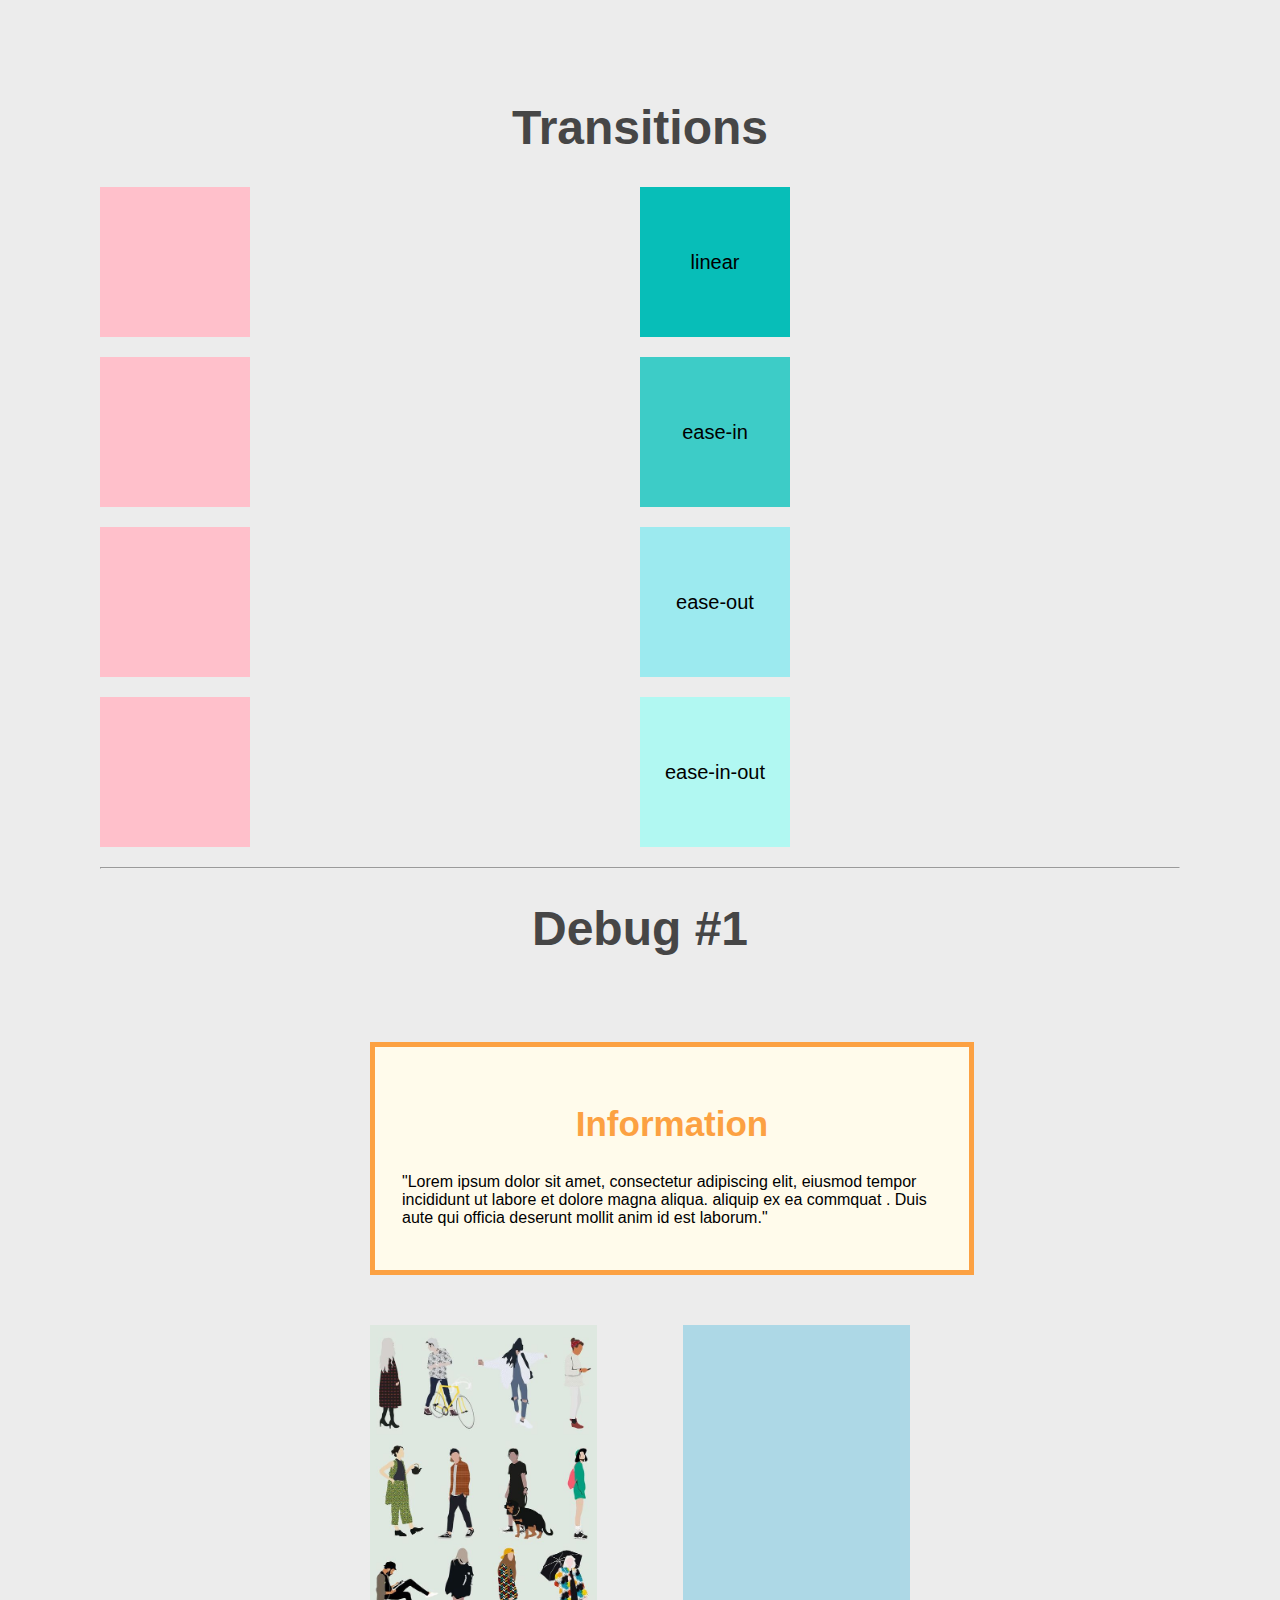
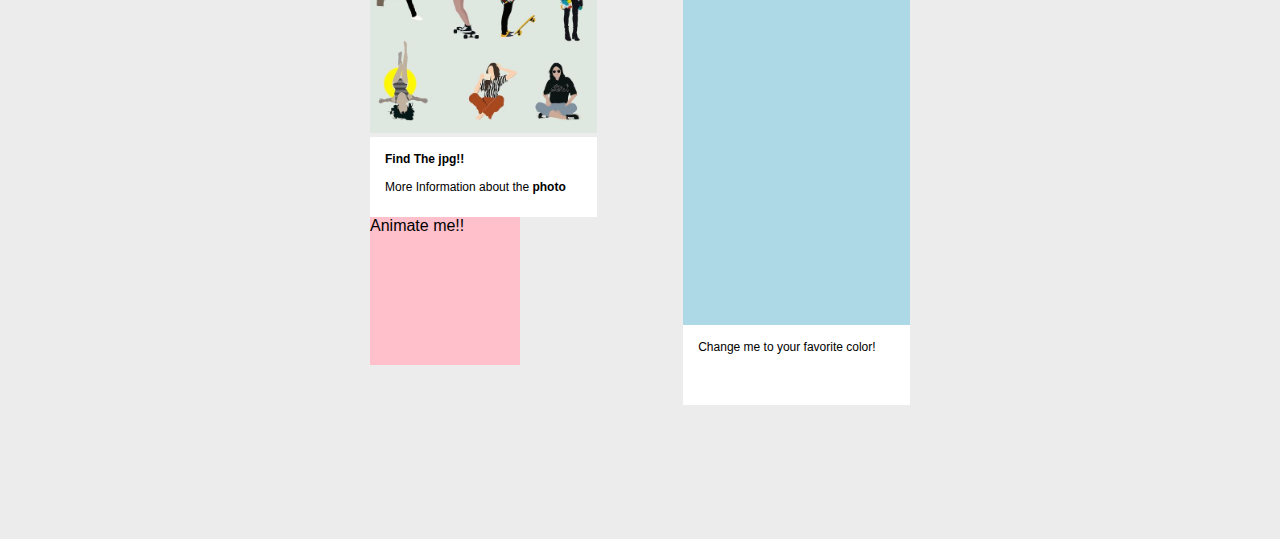
<file: class/Class6-1/transitions.html>
<!DOCTYPE html>
<html lang="en" dir="ltr">
  <head>
    <meta charset="utf-8">
    <title>CSS Transitions</title>
    <link rel="stylesheet" href="css/transition-style.css">
  </head>
  <body>

    <section>
      <h1 class="title">Transitions</h1>

      <div class="leftSide">
        <div class="box color"> </div>
        <div class="box scale"> </div>
        <div class="box rotate"> </div>
        <div class="box translate"> </div>
      </div>

      <div class="rigthSide">
        <div class="trigger">
          <div class="box one">linear</div>
          <div class="box two">ease-in</div>
          <div class="box three">ease-out</div>
          <div class="box four">ease-in-out</div>
        </div>
      </div>
    </section>

    <hr>

    <section>
      <h1 class="title">Debug #1</h1>

      <!-- Find the 3 bugs, change the pink box and put your favorite color, and animate the pink box -->

      <div class="container">
            <div class="information">
                <h2>Information</h2>
                <p> "Lorem ipsum dolor sit amet, consectetur adipiscing elit,
                  eiusmod tempor incididunt ut labore et dolore magna aliqua.
                  <strong>aliquip ex ea commquat </strong>. Duis aute
                  qui officia deserunt mollit anim id est laborum."
                </p>
            </div>

            <div class="cardLeft">
                  <img src="img/thisOne/flatCharacters.jpg" alt="Flat Characters">
                  <div class="cardBase"><strong>Find The jpg!!</strong> <br><br> More Information about the <b>photo</b></div>
            </div>

            <div class="cardRight">
                <div class="colorBox"></div>
                <div class="cardBase">  Change me to your favorite color! </div>
            </div>

            <div class="transitionContainer">
                    <div class="box animation">Animate me!!</div>
            </div>
      </div>

      <!-- You wen too far -->

    </section>






  </body>
</html>
</file>
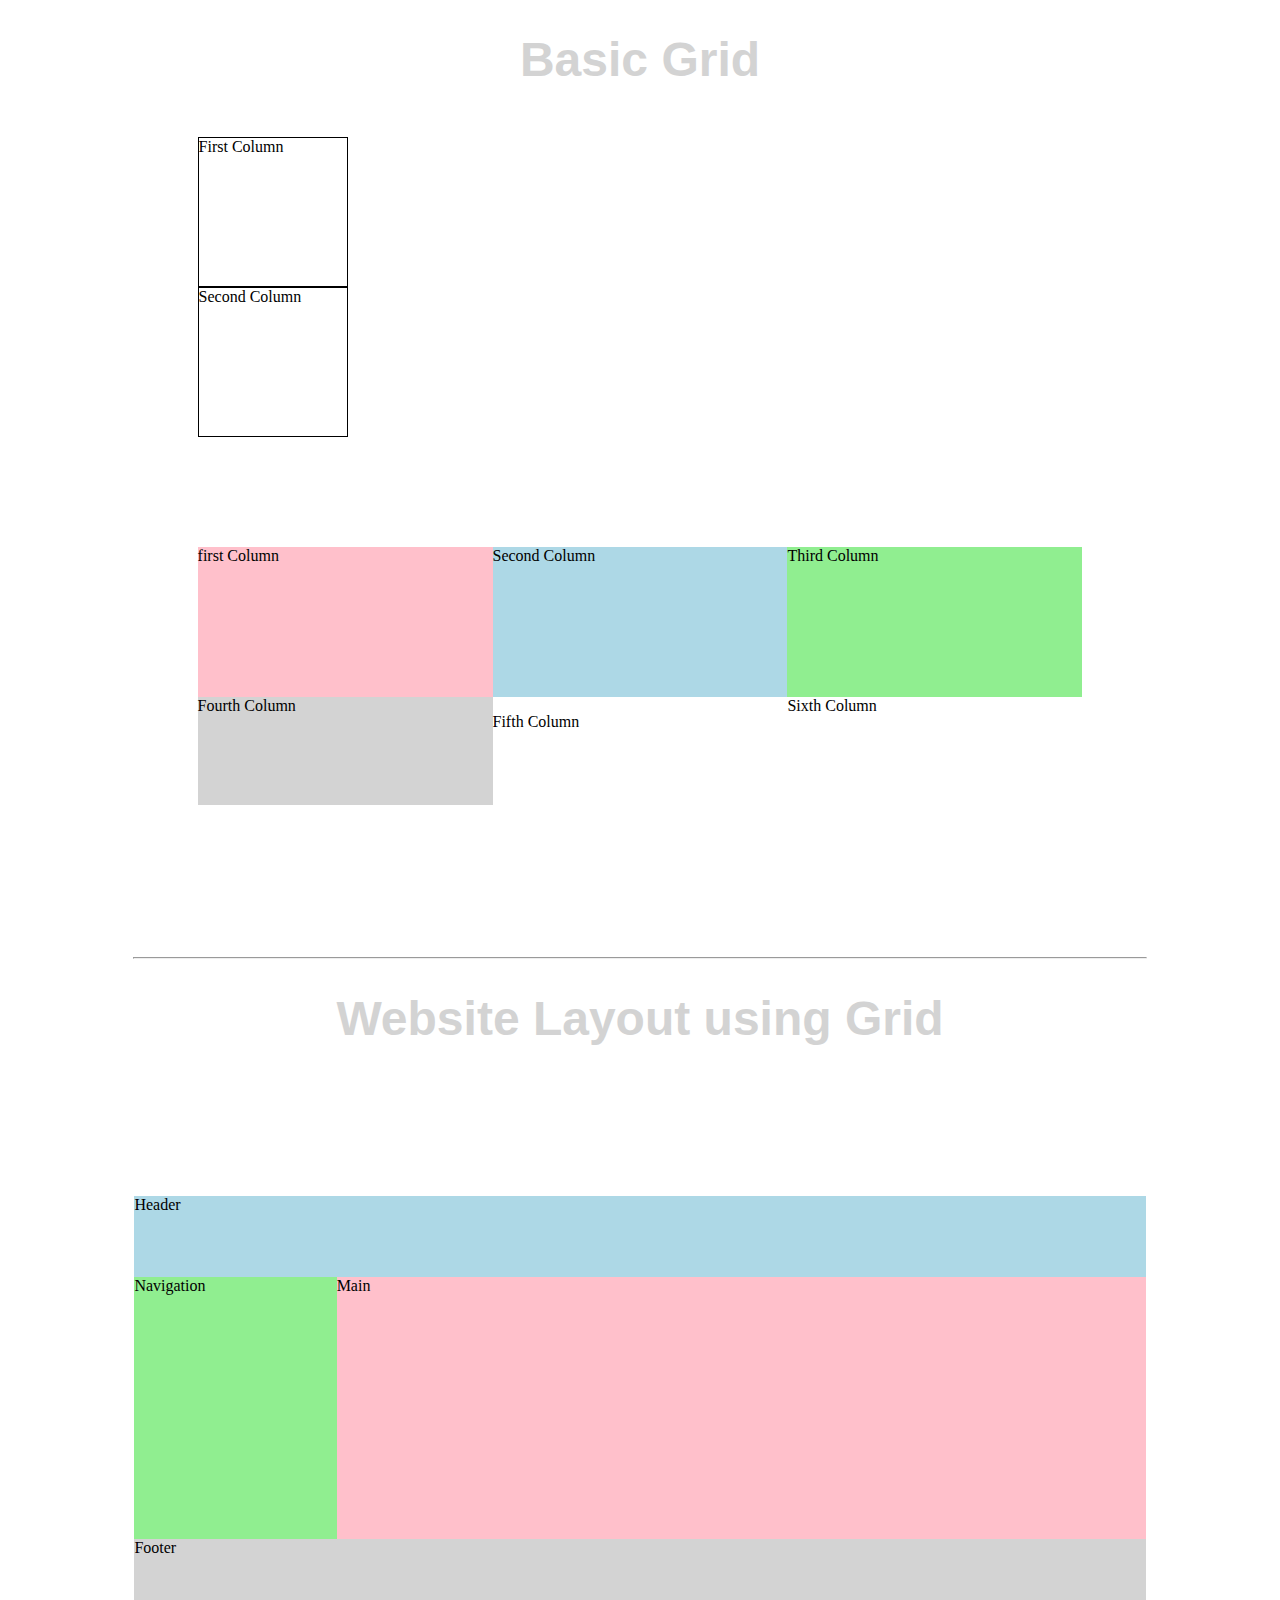
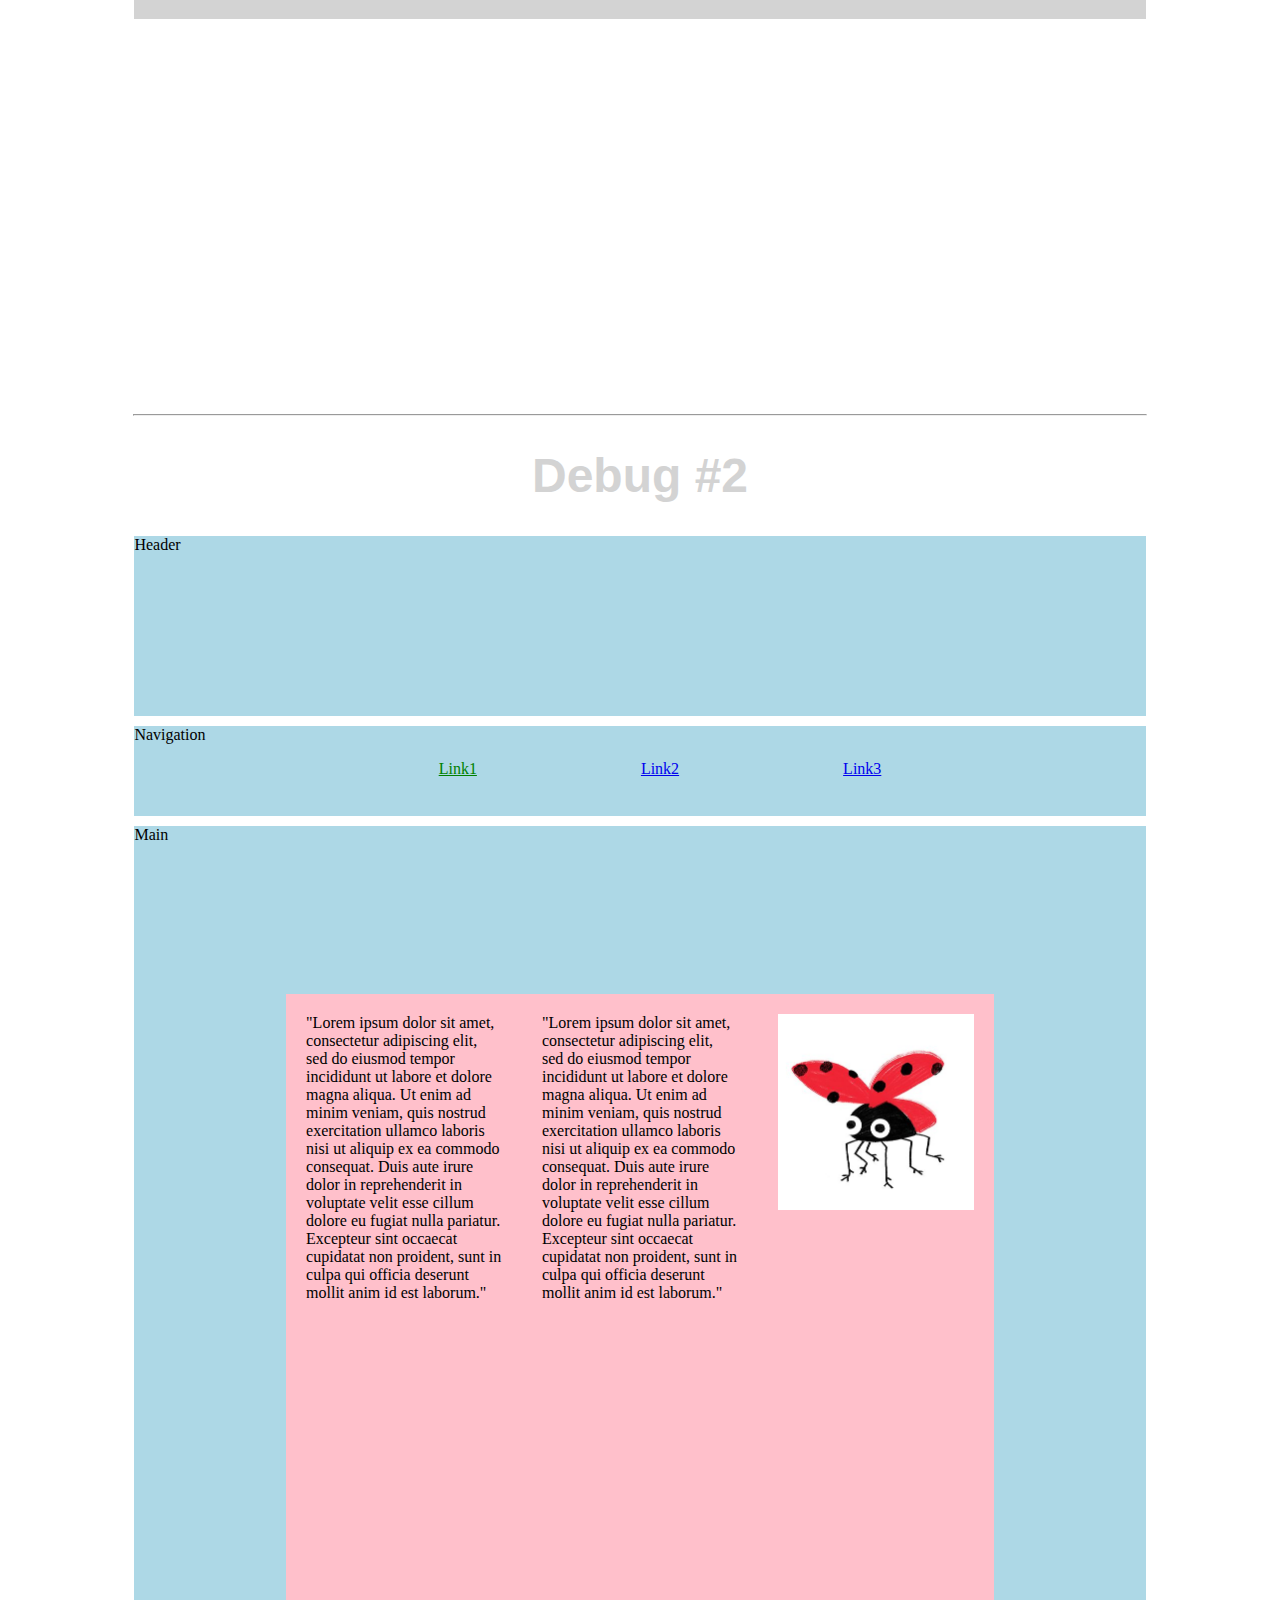
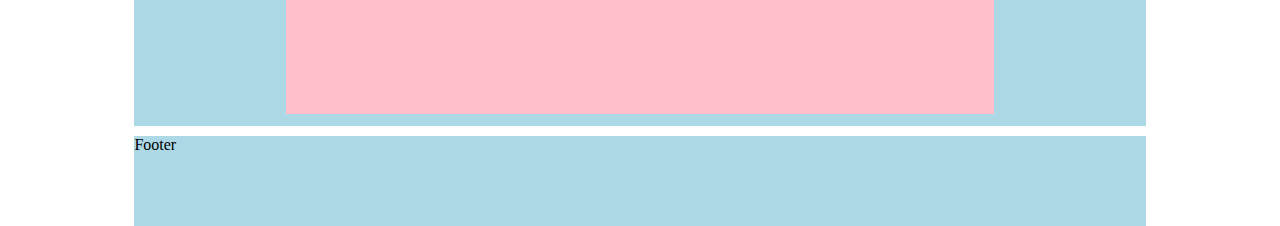
<file: class/Class6-2/grid.html>
<!DOCTYPE html>
<html lang="en" dir="ltr">
  <head>
    <meta charset="utf-8">
    <title>Grids</title>
    <meta name="author" content="Jose Guzman">
    <meta name="content" content="grid templates and queries & debug#2">
    <meta name="keywords" content="grid, queries, footer, main">
    <link rel="stylesheet" href="css/gridStyle.css">
  </head>

  <body>

    <!-- These are Grids!!! Really helpful to create different layouts and organize content -->

    <section>
      <h1>Basic Grid</h1>

      <div class="basicGrid1">
          <div> First Column</div>
          <div> Second Column</div>
      </div>

      <div class="basicGrid2">
          <div> first Column </div>
          <div> Second Column</div>
          <div> Third Column</div>
          <div> Fourth Column</div>
          <p>Fifth Column</p>
          Sixth Column
      </div>



    </section>


    <hr>

        <!-- This grid is more complex than the others because it let us have our whole webpage arrenge inside one grid -->
    <section>
          <h1>Website Layout using Grid</h1>

              <!-- The divs are boxes we can use to arrenge our content. They are very useful!!!! -->
          <div class="gridLayout">
                <!-- The header usually remains the same through all our webpages -->
                <header>
                  Header
                </header>
                <!-- Here is our navigation -->
                <nav>
                  Navigation
                </nav>
                <!-- We use the main tag for the main content of our website the content inside this tag will change in each webpage from our website -->
                <main>
                  Main
                </main>
                  <!-- The footer usually have our contact information it depends on what the website is about -->
                <footer>
                  Footer
                </footer>
          </div>
    </section>


    <hr>

    <section>
      <h1>Debug #2</h1>
        <!-- Fix 1 bug, change the color to pink in the first link of the navigation,
        and create a grid of 3 columns inside the main tag using the class and divs provided inside -->

      <!-- You should look the bug around here   -->
      <div class="container">
          <header>
            Header
          </header>
      <!-- You pass it ... -->
          <nav>
            Navigation
            <!-- Change the First link without adding a new class -->
            <ul class="navUl">
              <li> <a href="#">Link1</a> </li>
              <li> <a href="#">Link2</a> </li>
              <li> <a href="#">Link3</a> </li>
            </ul>
          </nav>

          <main>
            Main
            <div class="gridMain">
              <div>
                "Lorem ipsum dolor sit amet, consectetur adipiscing elit,
                sed do eiusmod tempor incididunt ut labore et dolore magna aliqua.
                Ut enim ad minim veniam, quis nostrud exercitation ullamco laboris
                nisi ut aliquip ex ea commodo consequat. Duis aute irure dolor in
                reprehenderit in voluptate velit esse cillum dolore eu fugiat nulla pariatur.
                Excepteur sint occaecat cupidatat non proident, sunt in culpa qui officia deserunt
                mollit anim id est laborum."
               </div>
              <div>
                "Lorem ipsum dolor sit amet, consectetur adipiscing elit,
                sed do eiusmod tempor incididunt ut labore et dolore magna aliqua.
                Ut enim ad minim veniam, quis nostrud exercitation ullamco laboris
                nisi ut aliquip ex ea commodo consequat. Duis aute irure dolor in
                reprehenderit in voluptate velit esse cillum dolore eu fugiat nulla pariatur.
                Excepteur sint occaecat cupidatat non proident, sunt in culpa qui officia deserunt
                mollit anim id est laborum."
              </div>
              <div>
                <!-- Extra points if you can tell me how I center the image inside my grid column -->
                <img src="img/bug.jpg" alt="ladyBug">
              </div>
            </div>
          </main>

          <footer>
            Footer
          </footer>

      </div>
    </section>



  </body>
</html>
</file>
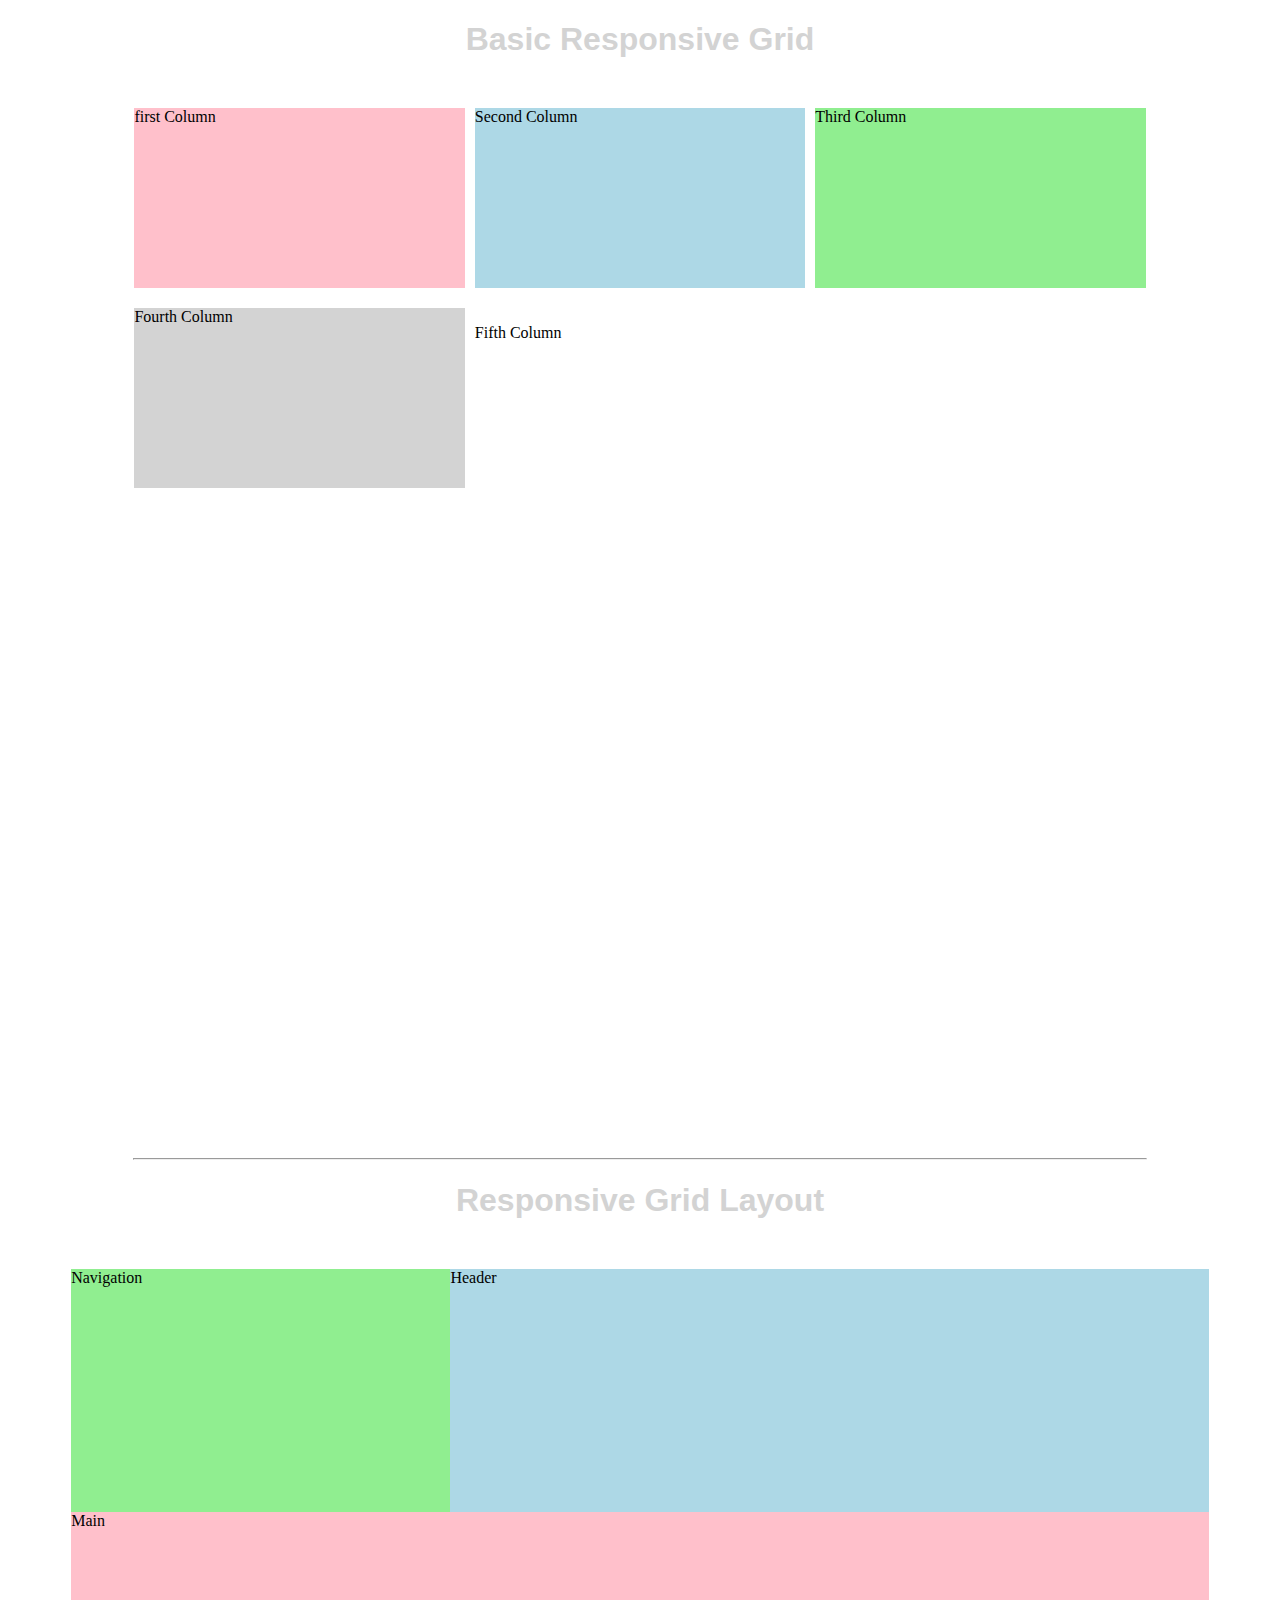
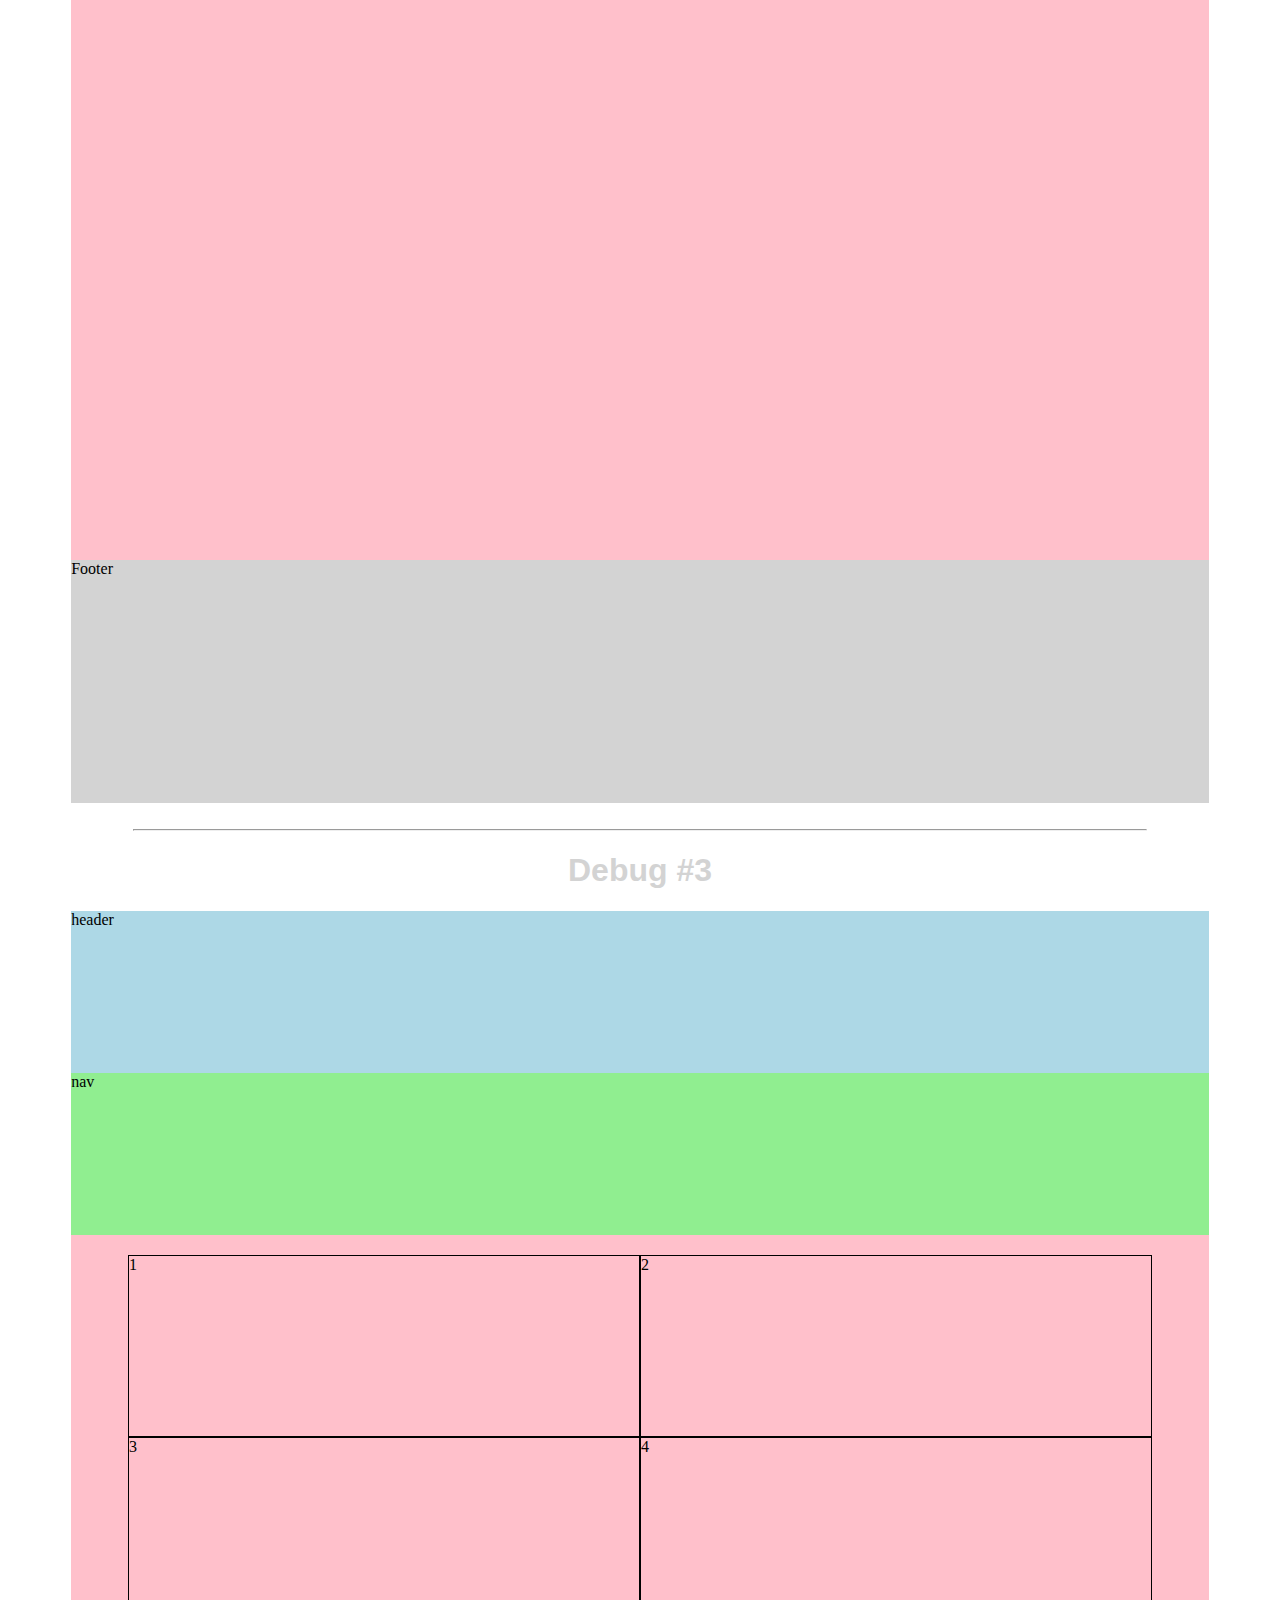
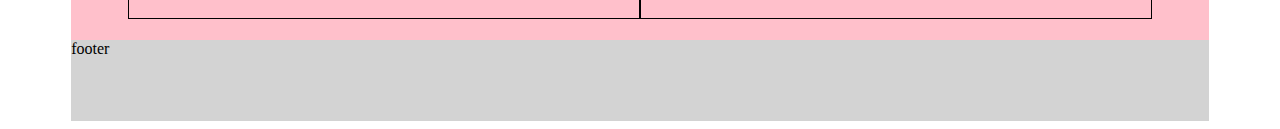
<file: class/Class7-1/responsiveGrid.html>
<!DOCTYPE html>
<html lang="en" dir="ltr">
  <head>
    <meta charset="utf-8">
    <title>Responsive Grid</title>
    <meta name="author" content="Jose Guzman">
    <meta name="content" content="Responsive Grid">
    <!-- This stylesheet won't activate until the screens gets wider than 501 px -->
    <link rel="stylesheet" media="only screen and (min-width: 501px)" href="css/desktopGrid.css">
    <!-- This stylesheet won't activate until the screens gets smaller than 500px; -->
    <link rel="stylesheet" media="only screen and (max-width: 500px)" href="css/mobileGrid.css">
    <!-- The viewport meta tag won't let the browser to scale down my website -->
    <meta name="viewport" content="initial-scale=1">
  </head>
  <body>
    <!-- These are Grids!!! Really helpful to create different layouts and organize content -->

    <section>
      <h1>Basic Responsive Grid</h1>

      <!-- The grid will use any element nested and treat it like a grid's cell -->
      <div class="basicGrid">
          <div> first Column </div>
          <div> Second Column</div>
          <div> Third Column</div>
          <div> Fourth Column</div>
          <!-- It doesn't matter if it is a div or a p or any other tag -->
          <p>Fifth Column</p>
      </div>



    </section>

    <hr>

    <!-- This grid is more complex than the others because it let us have our whole webpage arrenge inside one grid -->
<section>
      <h1>Responsive Grid Layout</h1>

          <!-- The divs are boxes we can use to arrenge our content. They are very useful!!!! -->
      <div class="gridLayout">
            <!-- The header usually remains the same through all our webpages -->
            <header>
              Header
            </header>
            <!-- Here is our navigation -->
            <nav>
              Navigation
            </nav>
            <!-- We use the main tag for the main content of our website the content inside this tag will change in each webpage from our website -->
            <main>
              Main
            </main>
              <!-- The footer usually have our contact information it depends on what the website is about -->
            <footer>
              Footer
            </footer>
      </div>
</section>

<hr>


<section>
  <h1>Debug #3</h1>


    <!--
      Use the two classes to create a grid within another grid.
      Then use both mobile and desktop css files to create a responsive grid.
      -->
    <!-- For the class gridMain you will have to use the grid areas only in the desktop version -->
    <!-- Use the smallGrid to create a simple grid inside the mainGrid-->


  <div class="gridMain">
      <header>
        header
      </header>

      <nav>
        nav
      </nav>

      <main>
        <div class="smallGrid">
          <div>1</div>
          <div>2</div>
          <div>3</div>
          <div>4</div>
        </div>
      </main>

      <footer>
        footer
      </footer>

  </div>
</section>


  </body>
</html>
</file>
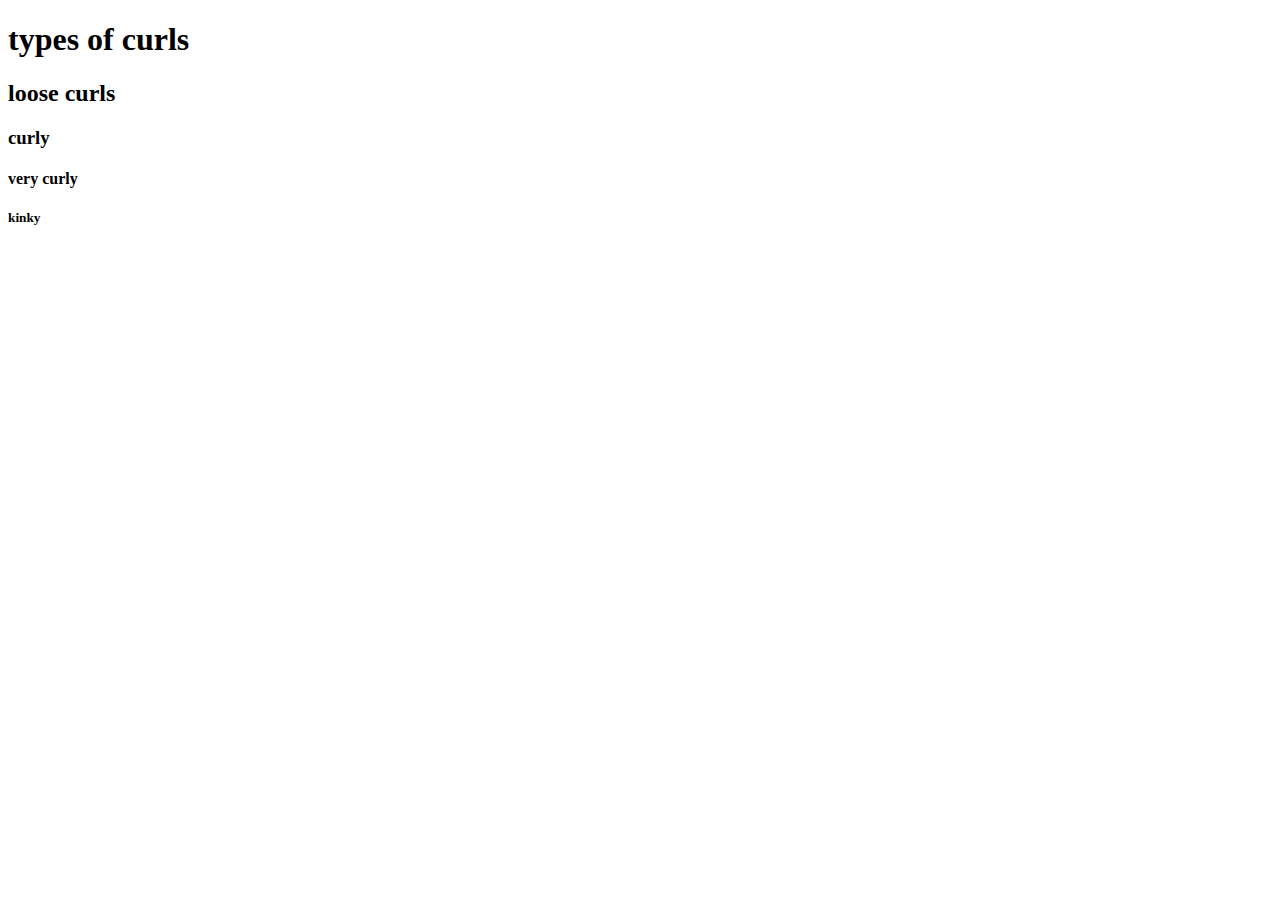
<file: homework/ResponsiveSite/hair.html>
<!DOCTYPE html>
<html lang="en" dir="ltr">
  <head>
    <meta charset="utf-8">
    <title>curls</title>
  </head>
  <body>
<!-- hello -->
<h1>types of curls</h1>

<h2>loose curls</h2>

<h3>curly</h3>

<h4>very curly</h4>

<h5>kinky</h5>

    <header>
      <nav>

      </nav>
    </header>

    <main>

    </main>



    <footer>


    </footer>


  </body>
</html>
</file>
<file: class/Class6-1/css/transition-style.css>
/* STYLING AND LAYOUT OF PAGE */
body
{
    margin: 100px;
    background-color: #ececec;
    font-family: sans-serif;
}
.title
{
  text-align: center;
  font-size: 3em;
  font-family: sans-serif;
  color: #464646;
}
.leftSide
{
  float: left;
  width: 50%;
}
.rigthSide
{
  float: right;
  width: 50%;
}

/* --------------------------    TRANSITIONS   ------------------------------ */
.box
{
  width: 150px;
  height: 150px;
  background-color: pink;
  margin-bottom: 20px;
}
                                    /* lEFT SIDE */

   /* CHANGE COLOR */
.color
{
  transition: background-color 1000ms ease-in 1000ms;
    /* ----   property * duration * transition timing * delay ----- */

  /* transition-duration: 1000ms;
  transition-property: background-color; */
}
.color:hover
{
   background-color: #bdeff7;
}
  /* CHANGE SCALE */
.scale
{
  transition-duration: 1000ms;
  transition-property: transform;
}
.scale:hover
{
  transform: scale(.5, .5) ;
}
  /* ROTATE THE SQUAER IN 45 DEGREES */
.rotate
{
  transition-delay: 500ms;
  transition-duration: 2000ms;
  transition-property: transform;
}
.rotate:hover
{
  transform: rotate(45deg);
/* transform: rotate(1.5turn); */
}
/* MOVE SQUARE RIGHT AND DOWN */
.translate
{
  transition-duration: 1000ms;
  transition-property: transform;
}
.translate:hover
{
  transform: translate(250px, 250px);
}

                                    /* RIGHT SIDE */

.trigger .box
{
  transition-duration: 2000ms;
  transition-property: width;
  display: flex;
  justify-content: center;
  align-items: center;
  font-size: 20px;
}

.trigger:hover .box
{
  width: 100%;
}
        /* LINEAR */
.one
{
background-color: #07BEB8;
transition-timing-function: linear;
}
        /* EASE-IN */
.two
{
background-color: #3DCCC7;
transition-timing-function: ease-in;
}
        /* EASE-OUT */
.three
{
background-color: #9CEAEF;
transition-timing-function: ease-out;
}
      /* EASE-IN-OUT */
.four
{
background-color: #B1F8F2;
transition-timing-function: ease-in-out;
}

/* --------------------------   END TRANSITIONS   ------------------------------ */




/* --------------------------------    Debug#1 SECTION    ------------------------------ */


.container
{
  width: 50%;
  margin: 0 auto;
  margin-bottom: 50px;
  padding: 5%;
}
.information
{
  width: 100%;
  margin: 0 auto;
  margin-bottom: 50px;
  padding: 5%;
  background-color: #fffbeb;
  border: 5px solid  #fca142;
}
.information h2
{
  color: #fca142;
  font-size: 35px;
  text-align: center;
  font-family: sans-serif;
}
.information p
{
  font-weight: lighter;
  font-family: sans-serif;
}

.cardContainer
{
  height: 100vh;
  width: 50%;
  margin: 0 auto;
}
.cardLeft
{

  float: left;
  width: 42%;
}
.cardLeft img
{
  width: 100%;
}
.cardRight
{
  float: right;
  width: 42%;
}
.cardRight .colorBox
{
  margin: auto;
  height: 600px;
  background-color: lightblue;
}
.cardBase
{
  height: 50px;
  padding: 15px;
  font-size: 12px;
  background-color: white;
}

.transitionContainer
{
  width: 50%;
  margin-top: 100%;
}

/* You should put your transition code here: */
.animation {
  transition: transform 1000ms ease-in 200ms;
}

.animation:hover {
  transform: rotate(180deg);
}

/* ---------------------------------- ENDDEBUG SECTION ------------------------------------------- */

















































/* .safe
{
  width: 150px;
  height: 150px;
  background-color: gray;
  border:20px solid #999;
}
.translate
{
  transition-duration: 1000ms;
  transition-property: transform;
}
.safe:hover .translate
{
    transform: translate(250px, 250px);
} */
</file>
<file: class/Class6-2/css/gridStyle.css>
/* STYLE TO MY LAYOUT */
h1
{
    font-size: 3em;
    font-family: sans-serif;
    color: lightgray;
    text-align: center;
}
hr
{
  width: 80%;
}


/* ---------------------------- BASIC GRID ----------------------------- */

.basicGrid1
{
  width: 70%;
  /* The vh value refers to the viewport height; 100vh will be the size of your browser height */
  height: 40vh;
  margin: auto;
  margin-top: 50px;

  /* px are an absolute unit, so they will remain the same all the time */
  display: grid;
  grid-template-rows: 150px 150px;
                      /* the height of your row */
  grid-template-columns:150px;
                      /* the width of your columns */
}


/* Give a border line to all divs inside my .basicGrid1 class */
.basicGrid1 div
{
  border: 1px solid black;
}


.basicGrid2
{
  width: 70%;
  height: 40vh;
  margin: auto;
  margin-top: 50px;
  margin-bottom: 50px;
  /* The value % will be relative to the size of the parent element,
   if it doesn't have any parent it will take the size of the screen */
  display: grid;
  grid-template-rows: 150px 30%;
  /* 1 fr will be relative to the width size of your row, and the amounts of columns you have */
  grid-template-columns:1fr 1fr 1fr;

}


/* This is how you get only the firs div instead of affecting all of them */
.basicGrid2 div:first-child
{
background-color: pink;
}
/* the secon child div */
.basicGrid2 div:nth-child(2)
{
  background-color: lightblue;
}
/* the third child div */
.basicGrid2 div:nth-child(3)
{
  background-color: lightgreen;
}
/* Hope you get the idea by now.. */
.basicGrid2 div:nth-child(4)
{
  background-color: lightgray;
}


/* ---------------------------- END BASIC GRID ----------------------------- */




/* ---------------------------- WEBSITE LAYOUT USING GRID ----------------------------- */

.gridLayout
{
  width: 80%;
  height: 90vh;
  margin: auto;
  margin-top: 150px;
/* Here you will notice that is a more complex grid */
  display: grid;
  /* The templates areas will help us to distribute the cells from our grid in the order we want.
  You can name it as you like of course is always good to name it in a obvious way.  */
  grid-template-areas:  "hea hea  hea"
                        "nav main main"
                        "nav main main"
                        "foo foo foo";

  grid-template-rows: 10% 100px 20% 5em;
  grid-template-columns: .5fr 1fr 1fr;

}
/* Now you assign the grid areas to the elements in you HTML */
.gridLayout header
{
  grid-area: hea;
  background-color: lightblue;
}
.gridLayout nav
{
  grid-area: nav;
  background-color: lightgreen;
}
.gridLayout main
{
  grid-area: main;
  background-color: pink;
}
.gridLayout footer
{
  grid-area: foo;
  background-color: lightgray;
}


/* ---------------------------- END  WEBSITE LAYOUT USING GRID ----------------------------- */




/* -------------------------------  DEBUGGRID#2  --------------------------------- */

.container
{
  width: 80%;
  height: 100vh;
  margin: auto;

}
.container header
{
  width: 100%;
  height: 20%;
  background-color: lightblue;
}
.container nav
{
  width: 100%;
  height: 10%;
  background-color: lightblue;
}
.container main
{
  width: 100%;
  height: 100%;
  background-color: lightblue;
}
.container footer
{
  width: 100%;
  height: 10%;
  background-color: lightblue;
}
/* You can use your selectors this way if you want to apply the same properties to all this elements at the same time */
.container footer, .container main, .container nav, .container header {
  margin-bottom: 10px;
}
.navUl
{
  text-align: center;
}
.navUl li
{
  display: inline;
  margin: 0 80px 0 80px;
}
.navUl li:first-child a
{
  color: green;
}

.gridMain
{
  height: 80vh;
  width: 70%;
  margin: auto;
  margin-top: 150px;
  display: grid;
  grid-template-rows: 100%;
  grid-template-columns:1fr 1fr 1fr;
                      /* the height of your row */

  /* Apply the properties here to create your grid inside your main element */


}

/* Uncomment the css below; after you create your grid using gridMain */

.gridMain div
{
background-color: pink;
padding: 20px;
}
.gridMain div:nth-child(3) img
{
display: block;
margin: auto;
width: 100%;
overflow: hidden;
}


/* -------------------------------  END DEBUGGRID#2  --------------------------------- */
</file>
<file: class/Class7-1/css/desktopGrid.css>
/* STYLE TO MY LAYOUT */
h1
{
  font-size: 2em;
  font-family: sans-serif;
  color: lightgray;
  text-align: center;
}
hr
{
width: 80%;
}


/* ---------------------------- BASIC GRID ----------------------------- */

.basicGrid
{
  width: 80%;
  height: 100vh;
  margin: auto;
  margin-top: 50px;
  margin-bottom: 150px;
  /* The value % will be relative to the size of the parent element,
   if it doesn't have any parent it will take the size of the screen */
  display: grid;
  /* THIS DEFINES THE HEIGHT OF YOUR ROWS */
  grid-template-rows: 20% 20%;
  /* 1 fr will be relative to the width size of your row, and the amounts of columns you have */
  grid-template-columns:1fr 1fr 1fr;

  grid-row-gap: 20px;
  grid-column-gap: 10px;

}


/* This is how you get only the firs div instead of affecting all of them */
.basicGrid div:first-child
{
background-color: pink;
}
/* the secon child div */
.basicGrid div:nth-child(2)
{
  background-color: lightblue;
}
/* the third child div */
.basicGrid div:nth-child(3)
{
  background-color: lightgreen;
}
/* Hope you get the idea by now.. */
.basicGrid div:nth-child(4)
{
  background-color: lightgray;
}

/* ---------------------------- END BASIC GRID ----------------------------- */

/* ---------------------------- RESPONSIVE GRID LAYOUT ----------------------------- */

.gridLayout
{
  width: 90%;
  height: 90vh;
  margin: auto;
  margin-top: 50px;
  margin-bottom: 350px;

 /* WE START OUR GRID WITH THIS PROPERTY */
  display: grid;
  /* The templates areas will help us to distribute the cells from our grid in the order we want.
  You can name it as you like of course is always good to name it in a obvious way.  */
  grid-template-areas:  "nav hea hea"
                        "nav hea hea"
                        "main main main"
                        "foo foo foo";

  grid-template-rows: 10% 20% 80% 30%;
  grid-template-columns: 1fr 1fr 1fr;

}
/* Now you assign the grid areas to the elements in you HTML */
.gridLayout header
{
  grid-area: hea;
  background-color: lightblue;
}
.gridLayout nav
{
  grid-area: nav;
  background-color: lightgreen;
}
.gridLayout main
{
  grid-area: main;
  background-color: pink;
}
.gridLayout footer
{
  grid-area: foo;
  background-color: lightgray;
}

/* ---------------------------- END RESPONSIVE GRID LAYOUT ----------------------------- */

/* -------------------------------  DEBUGRESPONSIVE #3  --------------------------------- */

.gridMain
{
  width: 90%;
  height: 90vh;
  margin: auto;
  /* here goes your main grid: */
  display: grid;
  grid-template-rows: 20% 20% 50% 10%;
}

/* Now you assign the grid areas to the elements in you HTML */
.gridMain header
{
  background-color: lightblue;
}
.gridMain nav
{

  background-color: lightgreen;
}
.gridMain main
{

  background-color: pink;
}
.gridMain footer
{

  background-color: lightgray;
}

.smallGrid
{
  width: 90%;
  height: 90%;
  margin: auto;
  padding: 20px;
  /* here goes your small grid: */

  display: grid;
  grid-template-rows: 50% 50%;
  grid-template-columns: 1fr 1fr;



}

/* Give a border line to all divs inside my .basicGrid1 class */
.smallGrid div
{
 border: 1px solid black;
}


/* -------------------------------  END DEBUGRESPONSIVE #3  --------------------------------- */
</file>
<file: class/Class7-1/css/mobileGrid.css>
/* STYLE TO MY LAYOUT */
h1
{
  font-size: 2em;
  font-family: sans-serif;
  color: lightgray;
  text-align: center;
}
hr
{
width: 80%;
}


/* ---------------------------- BASIC GRID ----------------------------- */

.basicGrid
{
  width: 100%;
  height: 100vh;
  margin: auto;
  margin-top: 50px;
  margin-bottom: 150px;
  /* The value % will be relative to the size of the parent element,
   if it doesn't have any parent it will take the size of the screen */
  display: grid;
  /* THIS DEFINES THE HEIGHT OF YOUR ROWS */
  grid-template-rows: 20% 20% 20% 20% 20%;
  /* 1 fr will be relative to the width size of your row, and the amounts of columns you have */
  grid-template-columns:1fr;
  grid-row-gap: 20px;

}


/* This is how you get only the firs div instead of affecting all of them */
.basicGrid div:first-child
{
background-color: pink;
}
/* the secon child div */
.basicGrid div:nth-child(2)
{
  background-color: lightblue;
}
/* the third child div */
.basicGrid div:nth-child(3)
{
  background-color: lightgreen;
}
/* Hope you get the idea by now.. */
.basicGrid div:nth-child(4)
{
  background-color: lightgray;
}

/* ---------------------------- END BASIC GRID ----------------------------- */

/* ---------------------------- RESPONSIVE GRID LAYOUT ----------------------------- */

.gridLayout
{
  width: 100%;
  height: 90vh;
  margin: auto;
  margin-top: 50px;
  margin-bottom: 1650px;

 /* WE START OUR GRID WITH THIS PROPERTY */
  display: grid;
  /* The templates areas will help us to distribute the cells from our grid in the order we want.
  You can name it as you like of course is always good to name it in a obvious way.  */
  grid-template-areas:  "hea hea hea"
                        "nav nav nav"
                        "main main main"
                        "foo foo foo";

  grid-template-rows: 20% 40% 200% 30%;
  grid-template-columns: 1fr 1fr 1fr;

}
/* Now you assign the grid areas to the elements in you HTML */
.gridLayout header
{
  grid-area: hea;
  background-color: lightblue;
}
.gridLayout nav
{
  grid-area: nav;
  background-color: lightgreen;
}
.gridLayout main
{
  grid-area: main;
  background-color: pink;
}
.gridLayout footer
{
  grid-area: foo;
  background-color: lightgray;
}

/* ---------------------------- END RESPONSIVE GRID LAYOUT ----------------------------- */


/* -------------------------------  DEBUGRESPONSIVE #3  --------------------------------- */

.gridMain
{
  width: 100%;
  height: 100vh;
  /* Display the grids in a friendly mobile version */
  display: grid;
  grid-template-rows: 20% 20% 50% 10%;

}


.gridMain header
{
  background-color: lightblue;
}
.gridMain nav
{
  background-color: lightgreen;
}
.gridMain main
{
  background-color: pink;
}
.gridMain footer
{
  background-color: lightgray;
}



.smallGrid
{
  width: 100%;
  height: 100%;
  margin: auto;
  display: grid;
  grid-template-rows: 25% 25% 25% 25%;
/* Display your smaller grid with just rows */


}

/* Give a border line to all divs inside my .basicGrid1 class */
.smallGrid div
{
  border: 1px solid black;
}







/* -------------------------------  END DEBUGRESPONSIVE #3  --------------------------------- */
</file>
